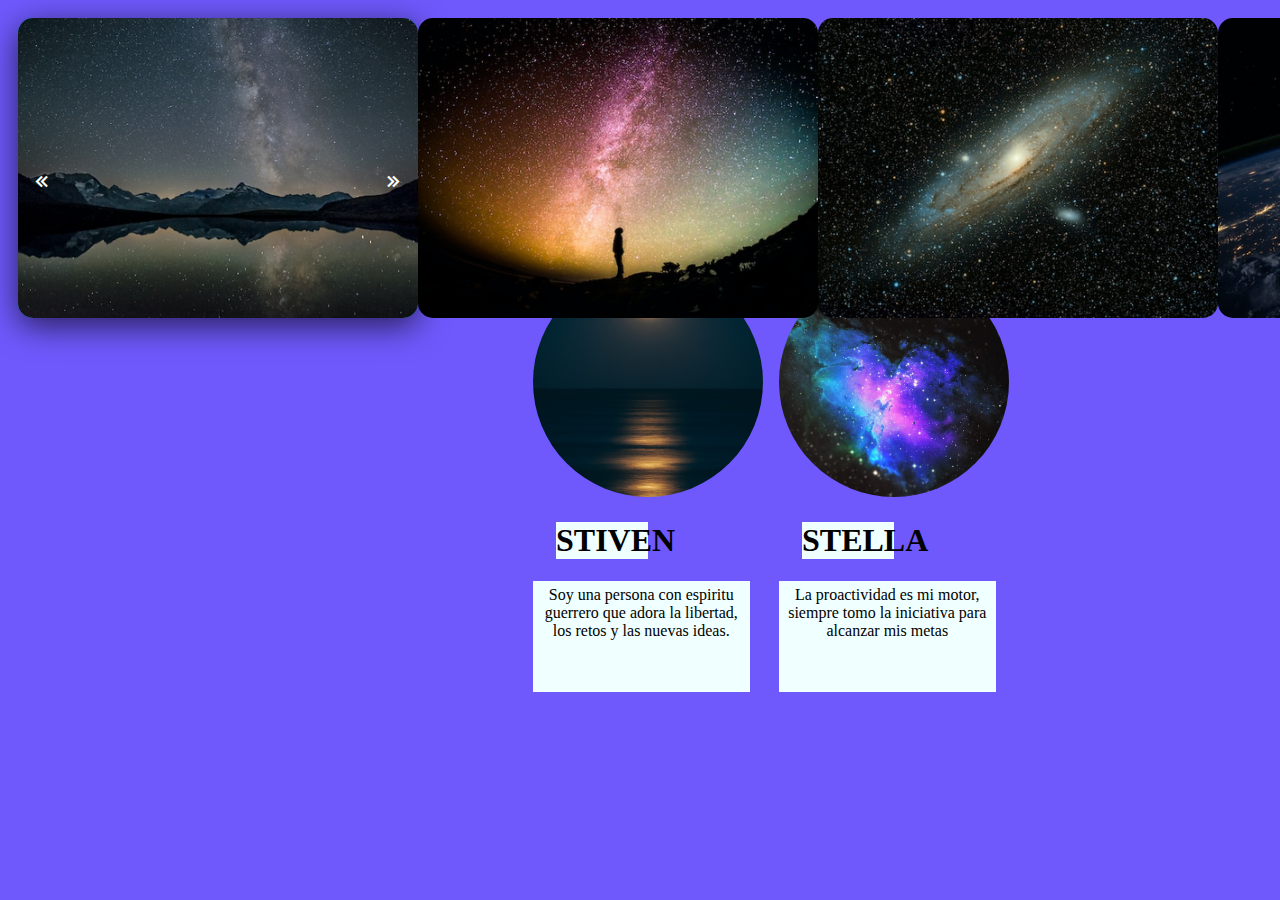
<file: carrusel/index.html>
<!DOCTYPE html>
<html lang="en">
  <head>
    <meta charset="UTF-8">
    <meta name="viewport" content="width=device-width, initial-scale=1.0">
    <link href='https://unpkg.com/boxicons@2.1.4/css/boxicons.min.css' rel='stylesheet'>
    <link rel="stylesheet" href="style.css">
    <title>avatar</title>
  </head>
  <body>
    <section>
    <div class="container-carousel">
      <div class="carruseles">

        <div class="slider-section">
          <img src="./img/eberhard-grossgasteiger-cs0sK0gzqCU-unsplash.png" >
        </div>

        <div class="slider-section">
          <img src="./img/greg-rakozy-oMpAz-DN-9I-unsplash.png" >
        </div>

        <div class="slider-section">
          <img src="./img/guillermo-ferla-Oze6U2m1oYU-unsplash.png">
        </div>

        <div class="slider-section">
          <img src="./img/nasa-Q1p7bh3SHj8-unsplash.png">
        </div>

      </div>
       <div class="btn-left"><i class='bx bx-chevrons-left'></i></div>
       <div class="btn-right"><i class='bx bx-chevrons-right'></i></div>
    </div>
  </section>

  <section class="card">
      <div class="box">
        <img src="../avatar/guzman-barquin-Qd688l1yDOI-unsplash.jpg" alt="">

        <h1>STIVEN</h1> 
        <p>Soy una persona con espiritu guerrero
          que adora la libertad, los retos y las nuevas ideas.
        </p>
      </div>

        <div class="box">
       <img src="../avatar/tengyart-6tUdJ3fWgBg-unsplash.jpg" alt="">

       <h1>STELLA</h1>
          <p>La proactividad es mi motor, siempre tomo la  iniciativa para alcanzar mis metas
          </p>
      </div>
  </section>
</body>
<script src="carrusel.js"></script>
</html>
</file>
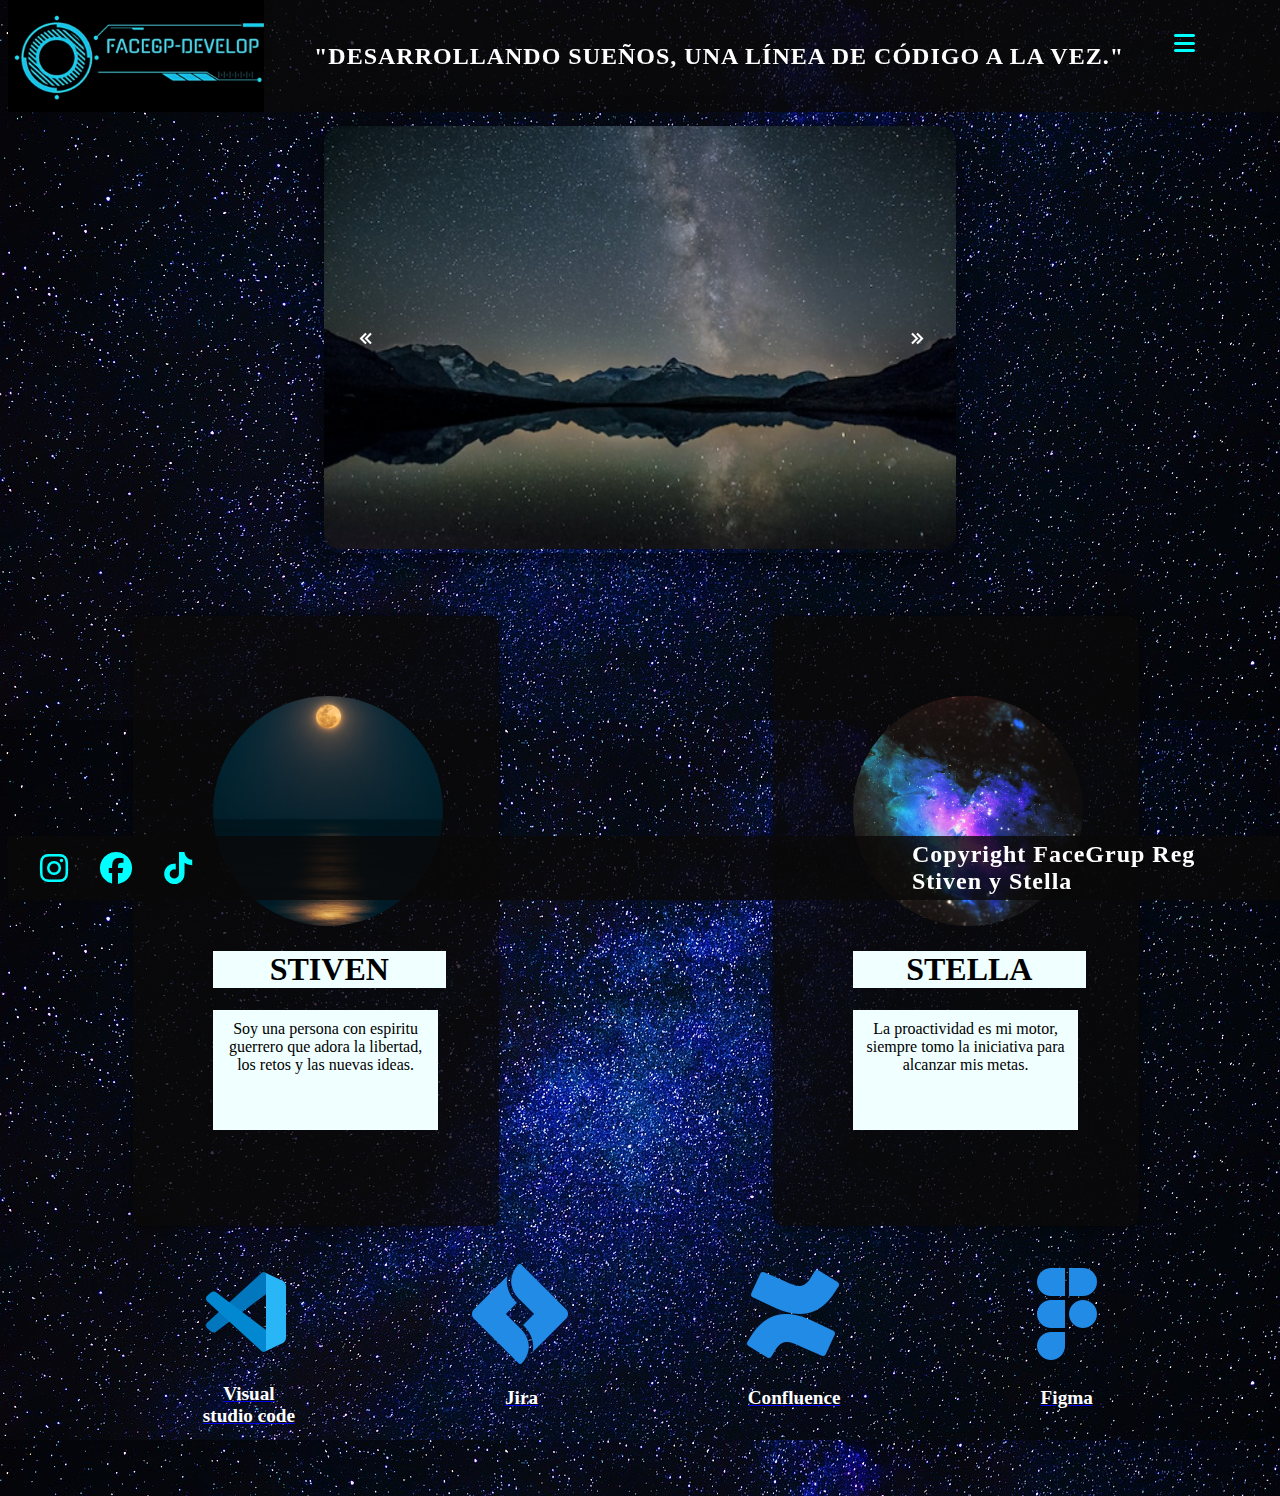
<file: pages/index.html>
<!DOCTYPE html>
<html lang="en">
  <head>
    <meta charset="UTF-8">
    <meta name="viewport" content="width=device-width, initial-scale=1.0">
    <link href='https://unpkg.com/boxicons@2.1.4/css/boxicons.min.css' rel='stylesheet'>
    <link rel="stylesheet" href="https://cdnjs.cloudflare.com/ajax/libs/font-awesome/6.2.0/css/all.css">
    <link rel="stylesheet" href="../asses/style/style.css">
    <title>Home</title>
  </head>
  <body>
    <header>
      <nav>
        <img src="../asses/img/logo.png" alt="Logo" class="logo">
        <p class="nav-text">"Desarrollando sueños, una línea de código a la vez."</p>

        <div class="menu">
          <div class="hamburger-btn">
            <i class="fa fa-bars"></i>
            <div class="dropdown">
              <a href="login.html">Logout</a>
            </div>
          </div>
        </div>
      </nav>
    </header>

    <main>
      <section>
        <div class="container-carousel">
          <div class="carruseles">
            <div class="slider-section">
              <img src="../asses/img/eberhard-grossgasteiger-cs0sK0gzqCU-unsplash.png">
            </div>
            <div class="slider-section">
              <img src="../asses/img/greg-rakozy-oMpAz-DN-9I-unsplash.png">
            </div>
            <div class="slider-section">
              <img src="../asses/img/guillermo-ferla-Oze6U2m1oYU-unsplash.png">
            </div>
            <div class="slider-section">
              <img src="../asses/img/nasa-Q1p7bh3SHj8-unsplash.png">
            </div>
          </div>
          <div class="btn-left" id="btn-left"><i class='bx bx-chevrons-left'></i></div>
          <div class="btn-right" id="btn-right"><i class='bx bx-chevrons-right'></i></div>
        </div>
      </section>

      <section class="card">
        <div class="box">
          <img src="../asses/avatar/guzman-barquin-Qd688l1yDOI-unsplash.jpg" alt="">
          <h1>STIVEN</h1> 
          <p>Soy una persona con espiritu guerrero que adora la libertad, los retos y las nuevas ideas.</p>
        </div>

        <div class="box">
          <img src="../asses/avatar/tengyart-6tUdJ3fWgBg-unsplash.jpg" alt="">
          <h1>STELLA</h1>
          <p>La proactividad es mi motor, siempre tomo la iniciativa para alcanzar mis metas.</p>
        </div>
      </section>
      <section>
        <div class="icons">
            <a href="https://code.visualstudio.com/">
          <img class="fig1" src="../asses/avatar/icons8-visual-studio-code-2019-96.png"alt="">
          <p>Visual studio code</p></a>
          <a href="https://www.atlassian.com/es/software/jira">
          <img class="fig2"  src="../asses/avatar//icons8-jira-100.png" alt="">
          <p>Jira</p></a>
          <a href="https://www.atlassian.com/es/software/confluence">
          <img class="fig3"  src="../asses/avatar/icons8-atlassian-confluence-100.png"alt="">
          <p>Confluence</p>
          <a href="https://www.figma.com/">
          <img class="fig4" href = "https://www.figma.com/"src="../asses/avatar/icons8-figma-100.png"alt="">
          <p>Figma</p></a>
        </div>
      </section>
    </main>
   
    <footer>
      <a href="https://instagram.com" class="fa-brands fa-instagram" aria-hidden="true"></a>
      <a href="https://facebook.com" class="fa-brands fa-facebook" aria-hidden="true"></a>
      <a href="https://tiktok.com" class="fa-brands fa-tiktok" aria-hidden="true"></a>
      <p>Copyright FaceGrup Reg Stiven y Stella</p>
    </footer>

    <script src="../js/carrusel.js"></script>
  </body>
</html>
</file>
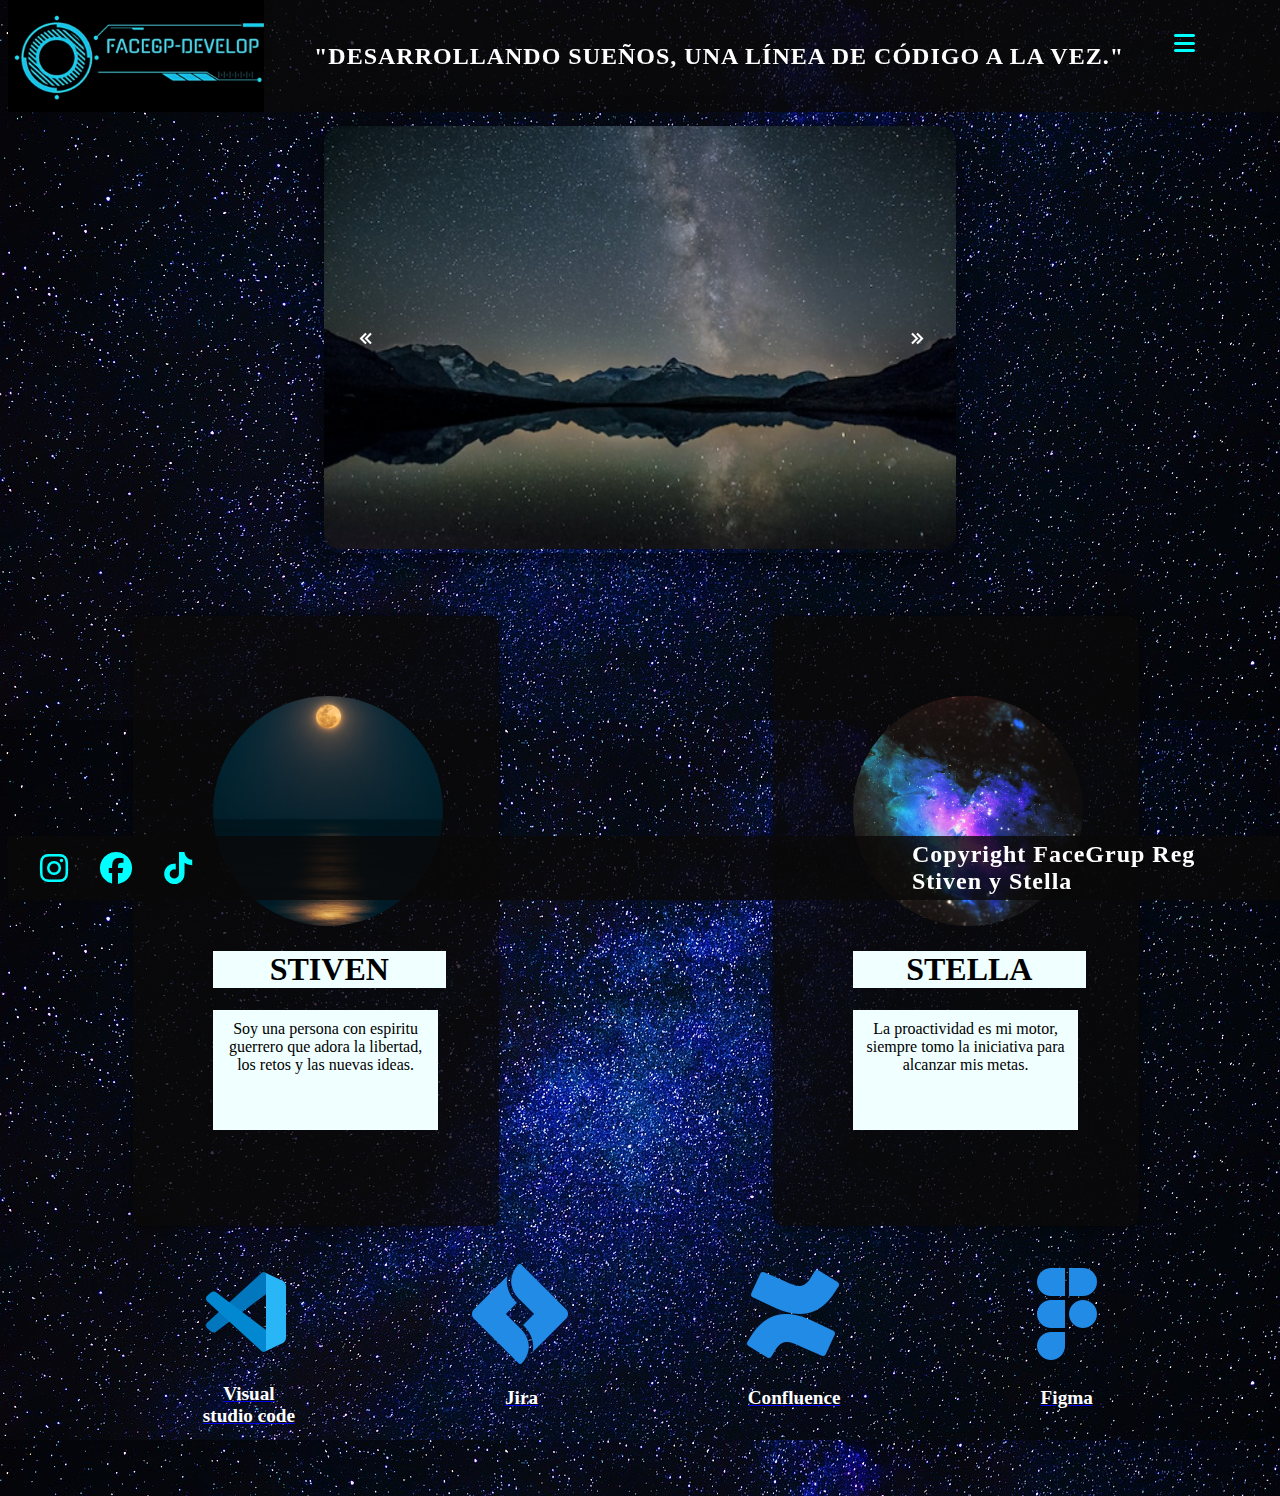
<file: pages/home.html>
<!DOCTYPE html>
<html lang="en">
  <head>
    <meta charset="UTF-8">
    <meta name="viewport" content="width=device-width, initial-scale=1.0">
    <link href='https://unpkg.com/boxicons@2.1.4/css/boxicons.min.css' rel='stylesheet'>
    <link rel="stylesheet" href="https://cdnjs.cloudflare.com/ajax/libs/font-awesome/6.2.0/css/all.css">
    <link rel="stylesheet" href="../asses/style/style.css">
    <title>Home</title>
  </head>
  <body>
    <header>
      <nav>
        <img src="../asses/img/logo.png" alt="Logo" class="logo">
        <p class="nav-text">"Desarrollando sueños, una línea de código a la vez."</p>

        <div class="menu">
          <div class="hamburger-btn">
            <i class="fa fa-bars"></i>
            <div class="dropdown">
              <a href="login.html">Logout</a>
            </div>
          </div>
        </div>
      </nav>
    </header>

    <main>
      <section>
        <div class="container-carousel">
          <div class="carruseles">
            <div class="slider-section">
              <img src="../asses/img/eberhard-grossgasteiger-cs0sK0gzqCU-unsplash.png">
            </div>
            <div class="slider-section">
              <img src="../asses/img/greg-rakozy-oMpAz-DN-9I-unsplash.png">
            </div>
            <div class="slider-section">
              <img src="../asses/img/guillermo-ferla-Oze6U2m1oYU-unsplash.png">
            </div>
            <div class="slider-section">
              <img src="../asses/img/nasa-Q1p7bh3SHj8-unsplash.png">
            </div>
          </div>
          <div class="btn-left" id="btn-left"><i class='bx bx-chevrons-left'></i></div>
          <div class="btn-right" id="btn-right"><i class='bx bx-chevrons-right'></i></div>
        </div>
      </section>

      <section class="card">
        <div class="box">
          <img class= "avatar"src="../asses/avatar/guzman-barquin-Qd688l1yDOI-unsplash.jpg" alt="">
          <h1>STIVEN</h1> 
          <p>Soy una persona con espiritu guerrero que adora la libertad, los retos y las nuevas ideas.</p>
        </div>

        <div class="box">
          <img class= "avatar"src="../asses/avatar/tengyart-6tUdJ3fWgBg-unsplash.jpg" alt="">
          <h1>STELLA</h1>
          <p>La proactividad es mi motor, siempre tomo la iniciativa para alcanzar mis metas.</p>
        </div>
      </section>
      <section>
        <div class="icons">
            <a href="https://code.visualstudio.com/"target="_blank">
          <img class="fig1" src="../asses/avatar/icons8-visual-studio-code-2019-96.png"alt="">
          <p>Visual studio code</p></a>
          <a href="https://www.atlassian.com/es/software/jira"target="_blank">
          <img class="fig2"  src="../asses/avatar//icons8-jira-100.png" alt="">
          <p>Jira</p></a>
          <a href="https://www.atlassian.com/es/software/confluence"target="_blank">
          <img class="fig3"  src="../asses/avatar/icons8-atlassian-confluence-100.png"alt="">
          <p>Confluence</p>
          <a href="https://www.figma.com/" target="_blank">
          <img class="fig4" href = "https://www.figma.com/"src="../asses/avatar/icons8-figma-100.png"alt="">
          <p>Figma</p></a>
        </div>
      </section>
    </main>
   
    <footer>
      <a href="https://instagram.com" class="fa-brands fa-instagram" aria-hidden="true"></a>
      <a href="https://facebook.com" class="fa-brands fa-facebook" aria-hidden="true"></a>
      <a href="https://tiktok.com" class="fa-brands fa-tiktok" aria-hidden="true"></a>
      <p>Copyright FaceGrup Reg Stiven y Stella</p>
    </footer>

    <script src="../js/carrusel.js"></script>
  </body>
</html>
</file>
<file: carrusel/style.css>
body{
display: flex;
background-color: rgb(111, 89, 253);
padding: 10px;
font-family: cursive;

}

.container-carousel{
position: relative;
width: 400px;
height: 300px;
background-color: rgb(11, 202, 232);
box-shadow: 0 8px 32px 0 rgba(0, 0, 0, 0.66);
border-radius: 15px;

}
.carruseles{
display: flex;
width: 400%;
height: 100%; 
    
}
.slider-section{
width: 600px;
height: 100%;
    
}

.slider-section img{
width: 400px;
height: 100%;
object-fit: cover;
border-radius: 15px;
}

.btn-left,
.btn-right{
    
display: flex;
position: absolute;
top:50%;
font-size: 1.5rem;
background-color: transparent;
border-radius: 50%;
padding: 2px;
font-weight: 600;
cursor: pointer;
color:white;
transform: translate(0.-50%);
transition: 5s ease;
user-select: none;

}
.btn-left:hover,
.btn-right:hover{
background-color: aqua;
color: azure;

}
.btn-left{
left: 10px;

}
.btn-right{
right: 10px;

}

.card{
    column-count: 2;
    margin-top: 20%;
}
.box{
    margin-left: 50%;
}
 
.box h1{
    background-color: azure;
    text-align: center;
  margin-left: 20%;
}
.box img{
    height: 230px;
	width: 230px;
	border-radius: 50%;

}

.box p{
    background-color: azure;
    height: 100px;
	width: 205px;
    padding: 5%;
    margin-top: 5%;
    text-align: center;
  
    
}
</file>
<file: asses/style/style.css>
@import url('login.css');
@import url('navbar.css');
@import url('footer.css');
@import url('carrousel.css');
@import url('cards.css');
@import url('dropdown.css');
@import url('tools.css');

body{
    

    background-image: url('../img/cielo-estrellado.jpg');
    scroll-behavior: smooth;
}
</file>
